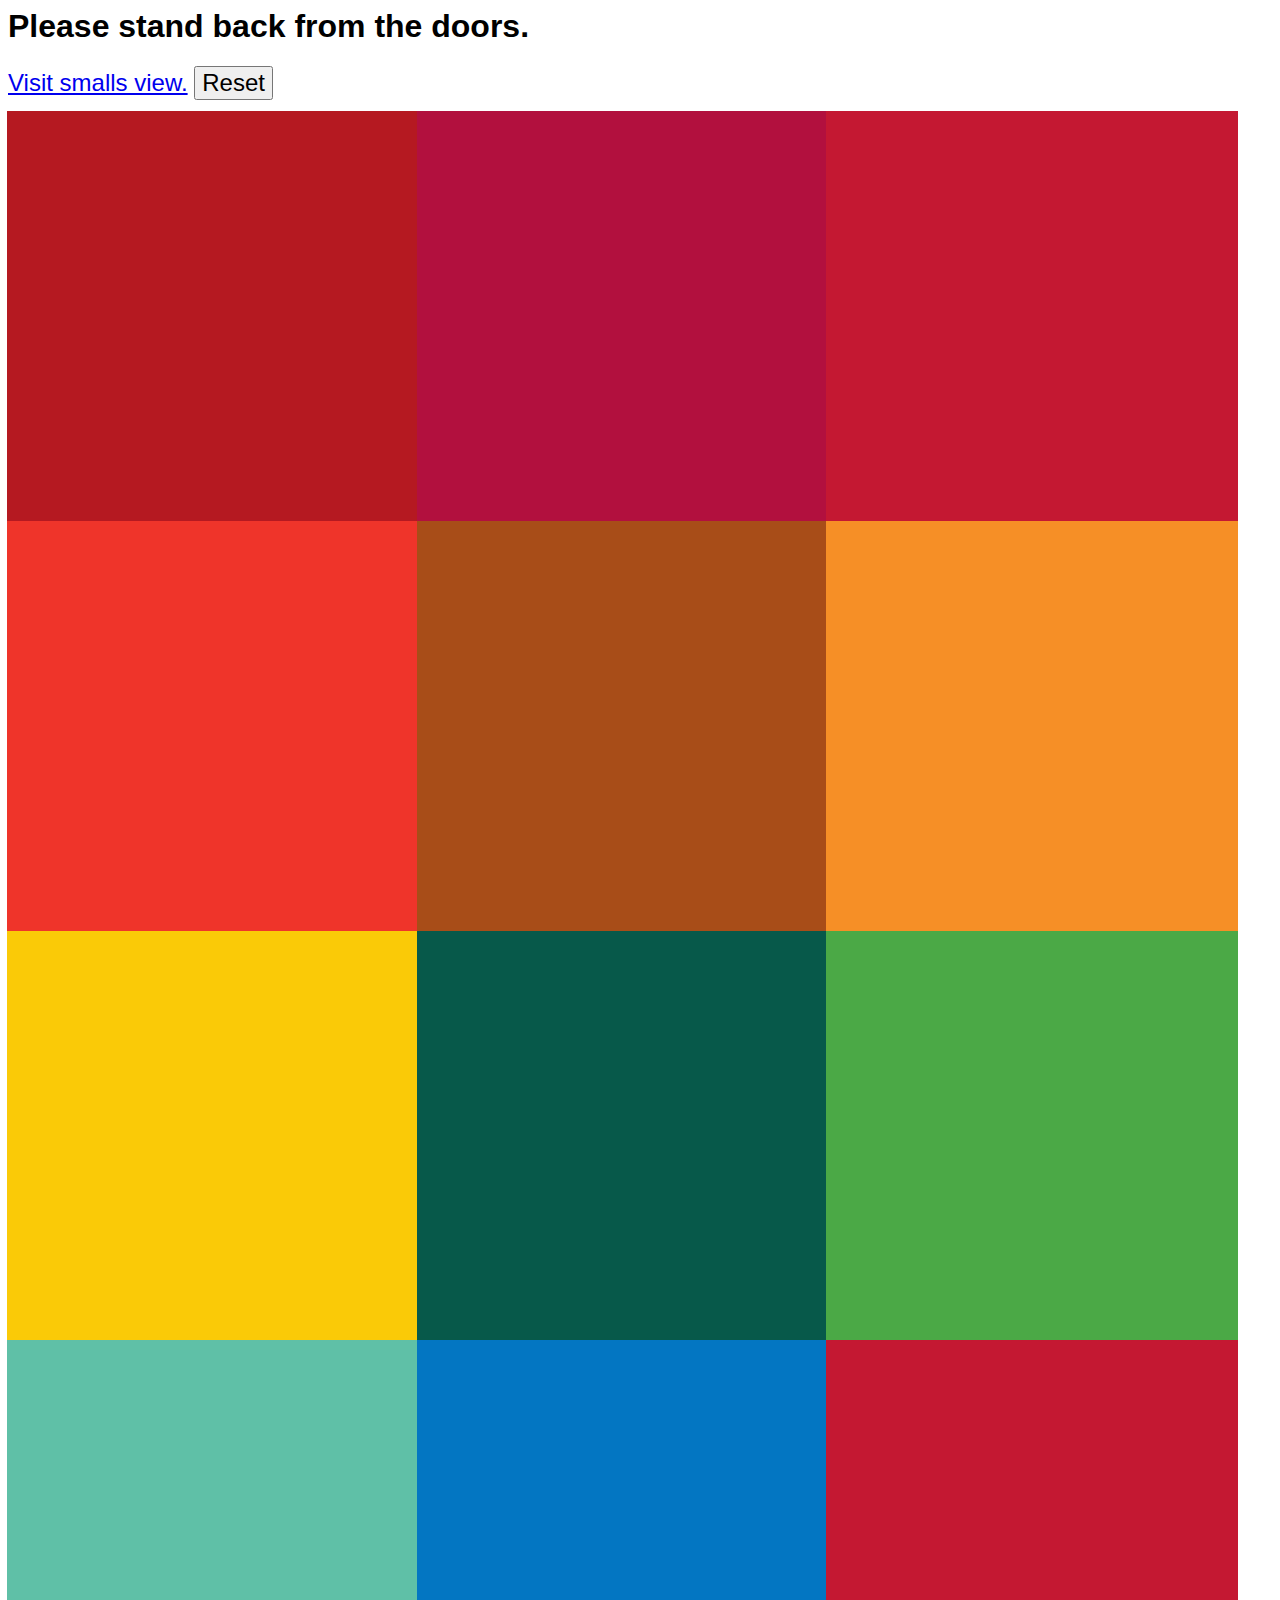
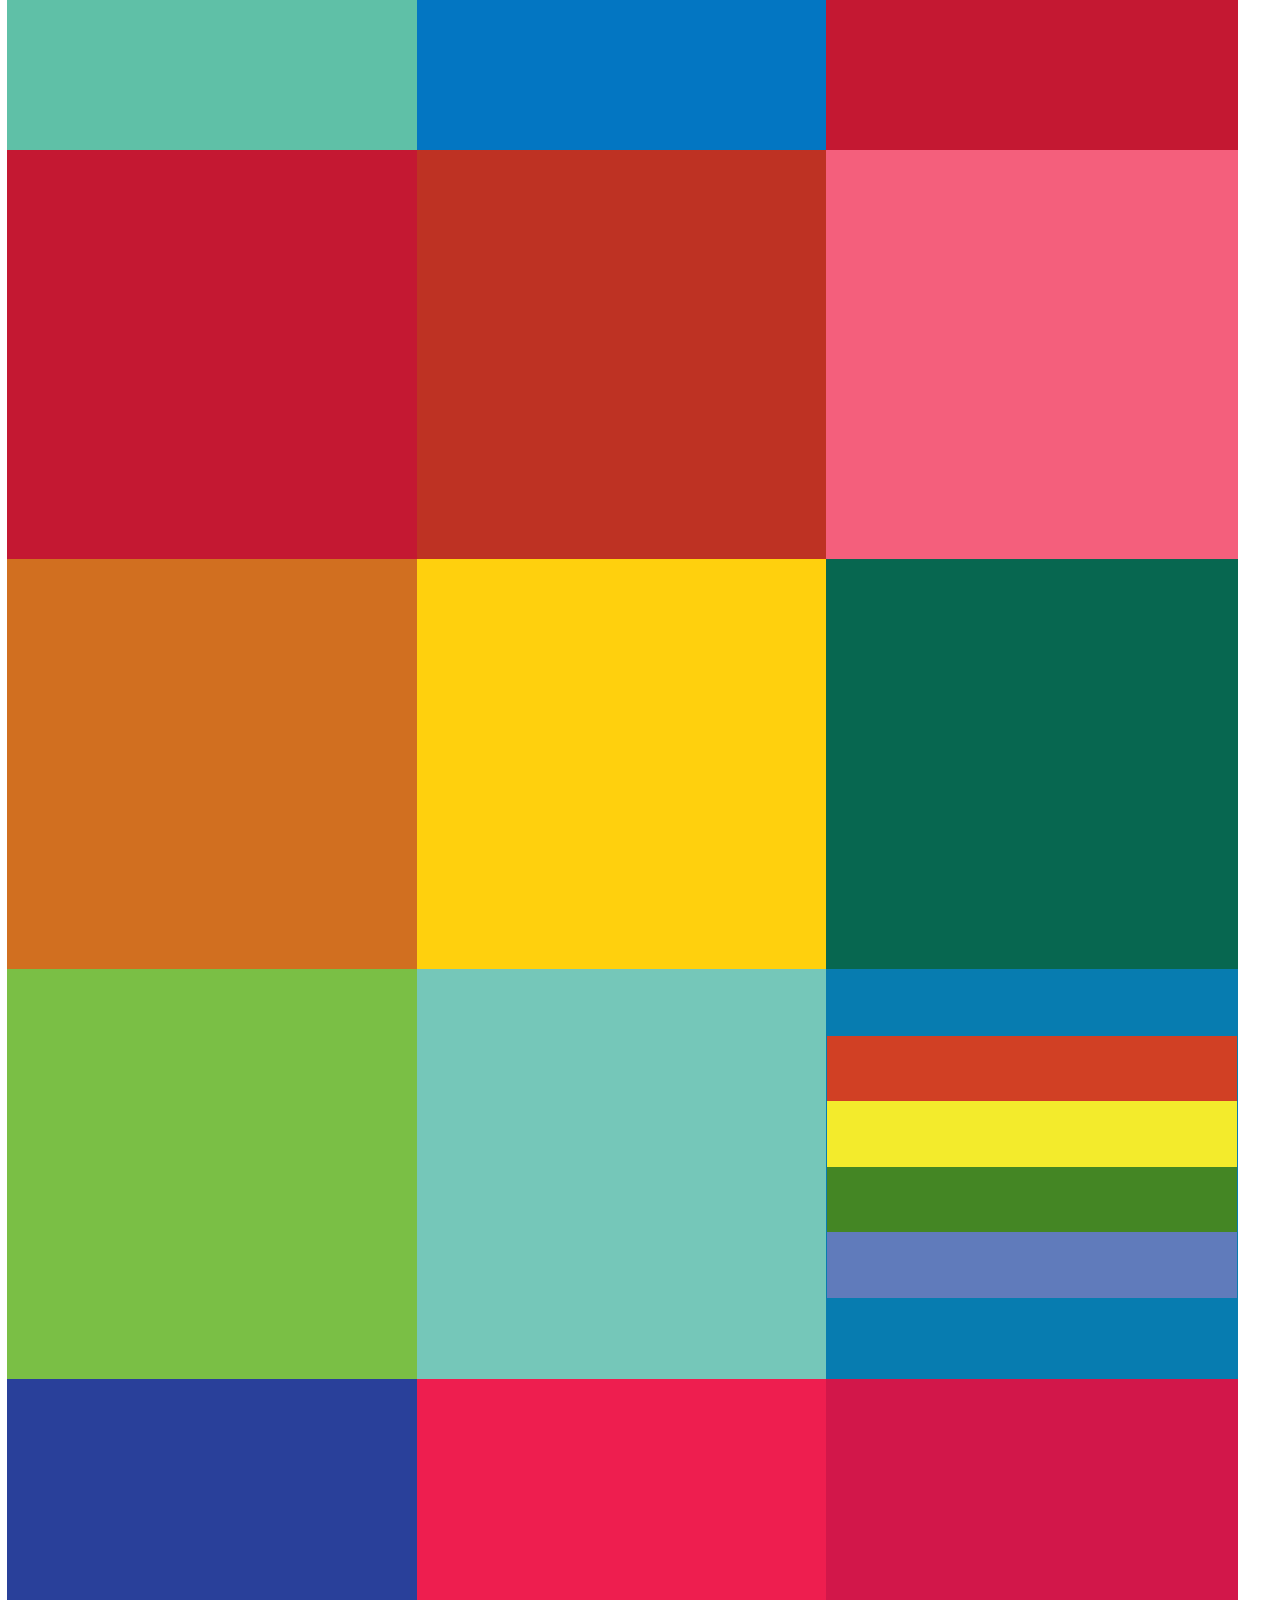
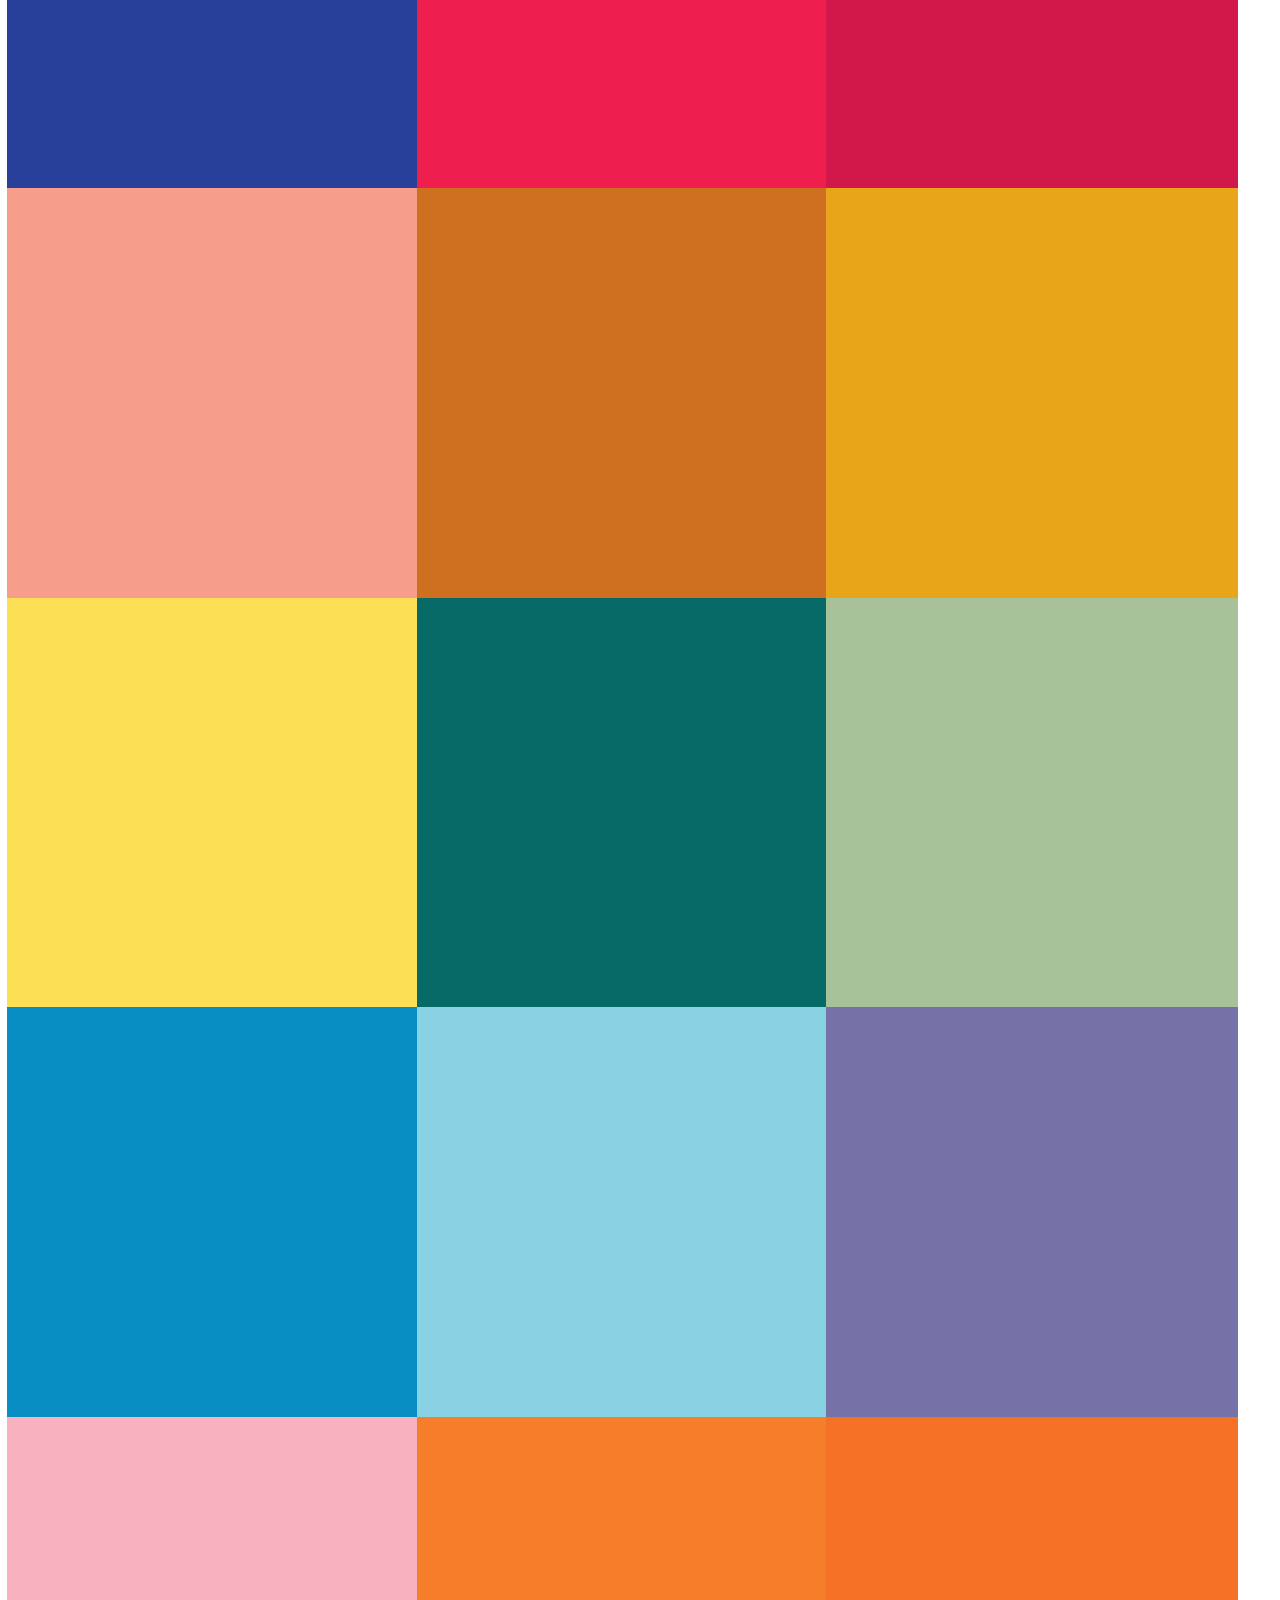
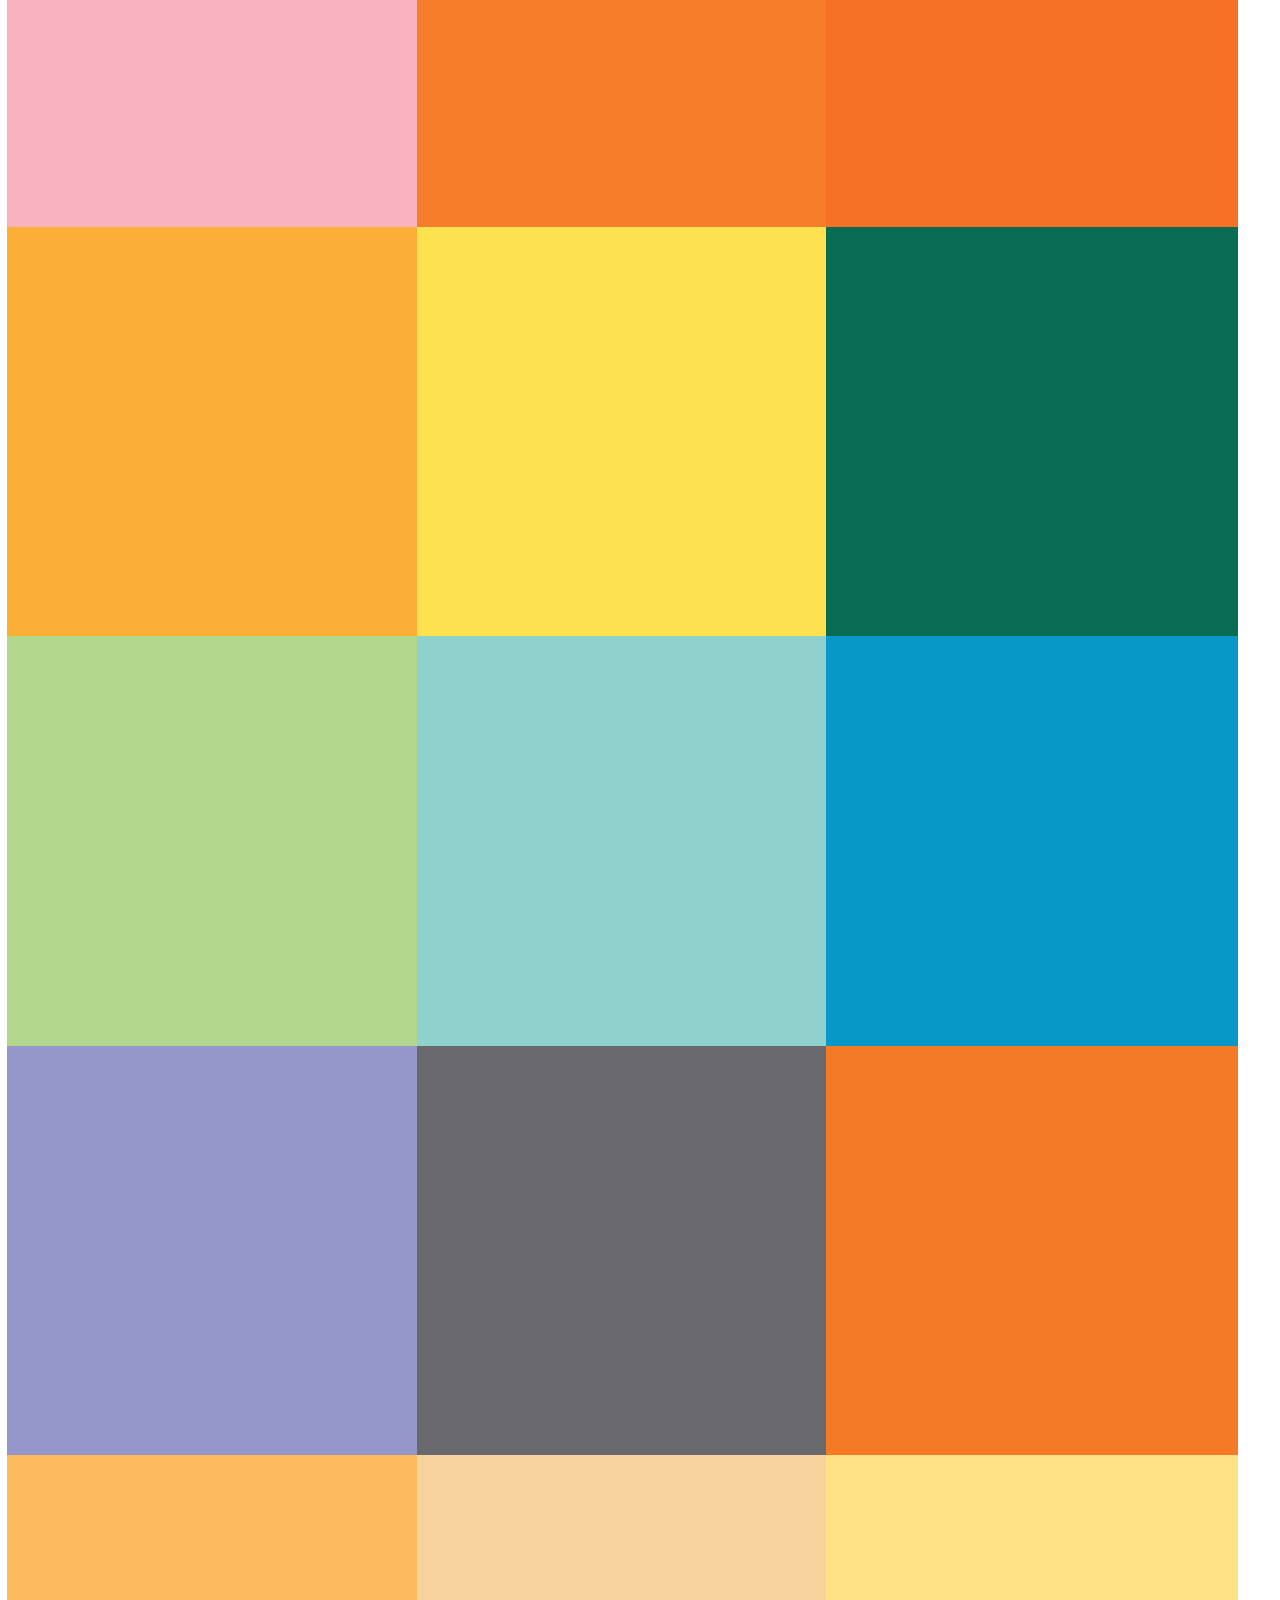
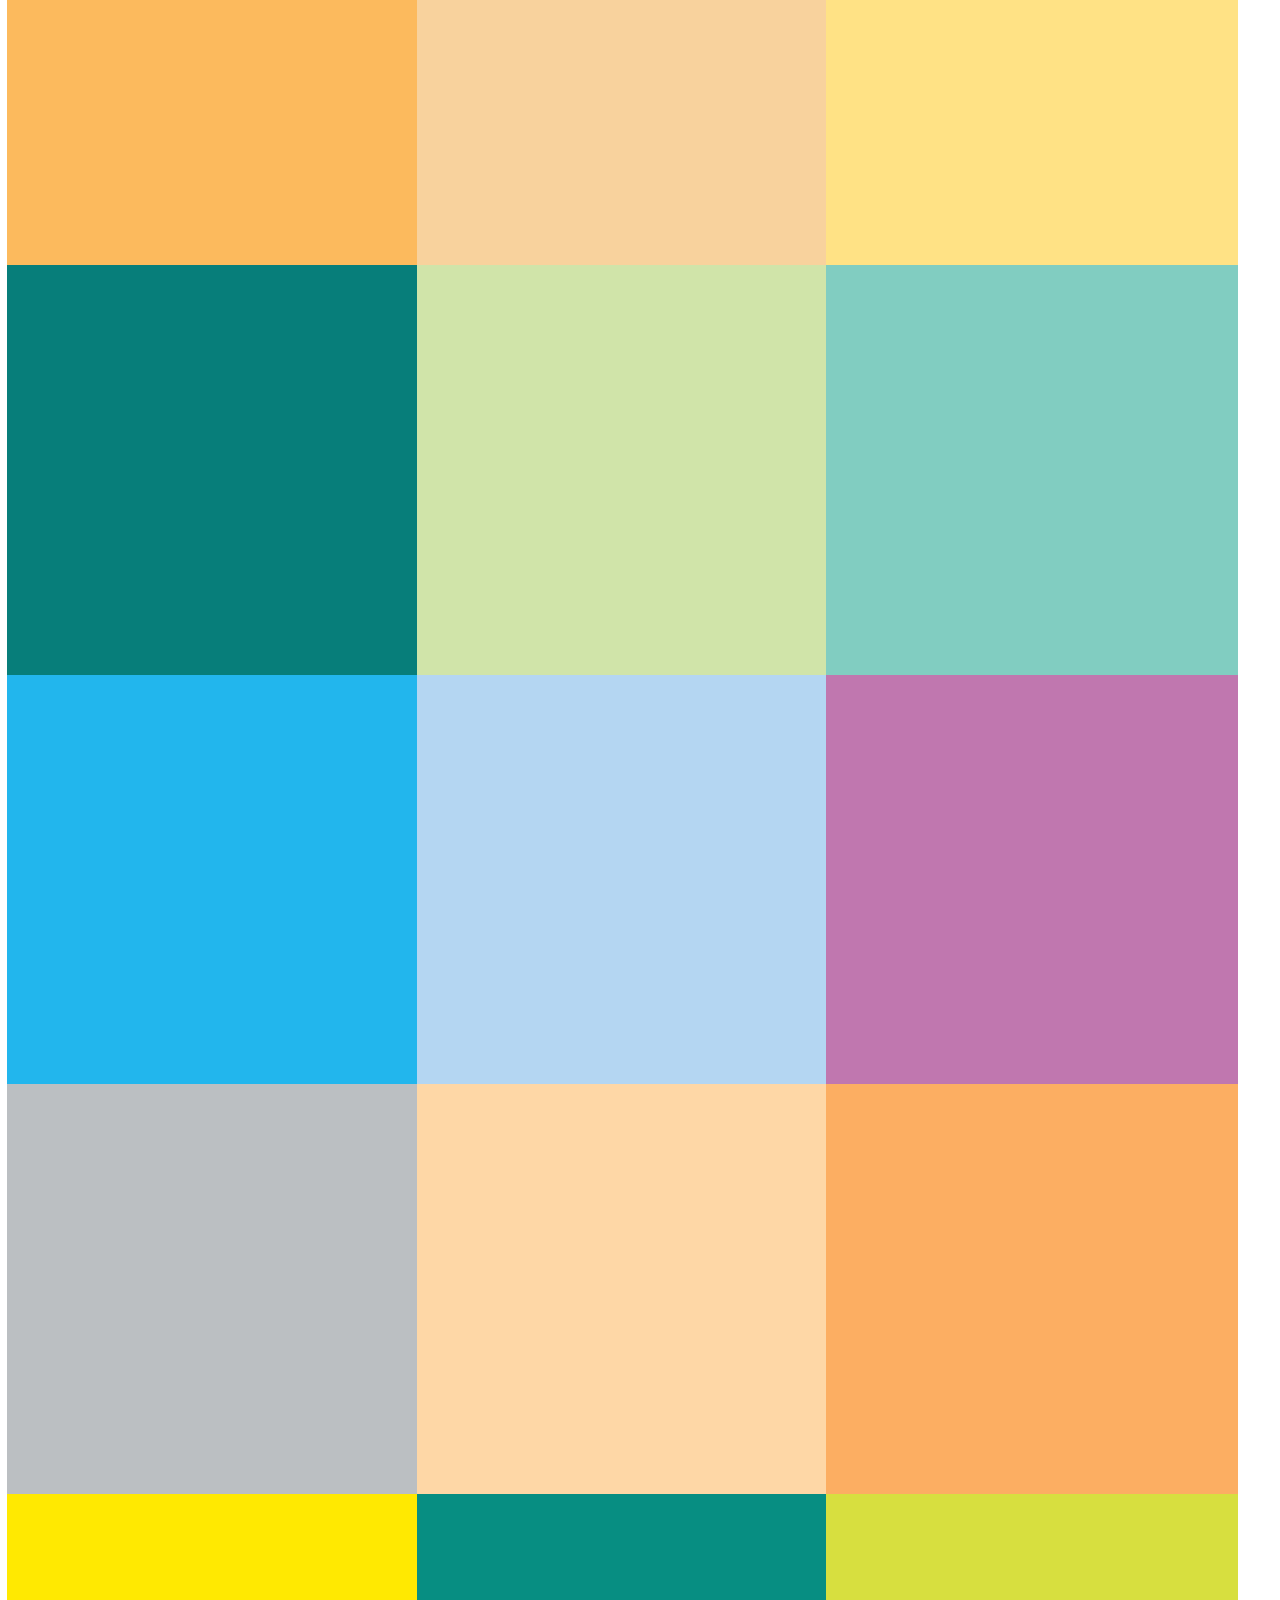
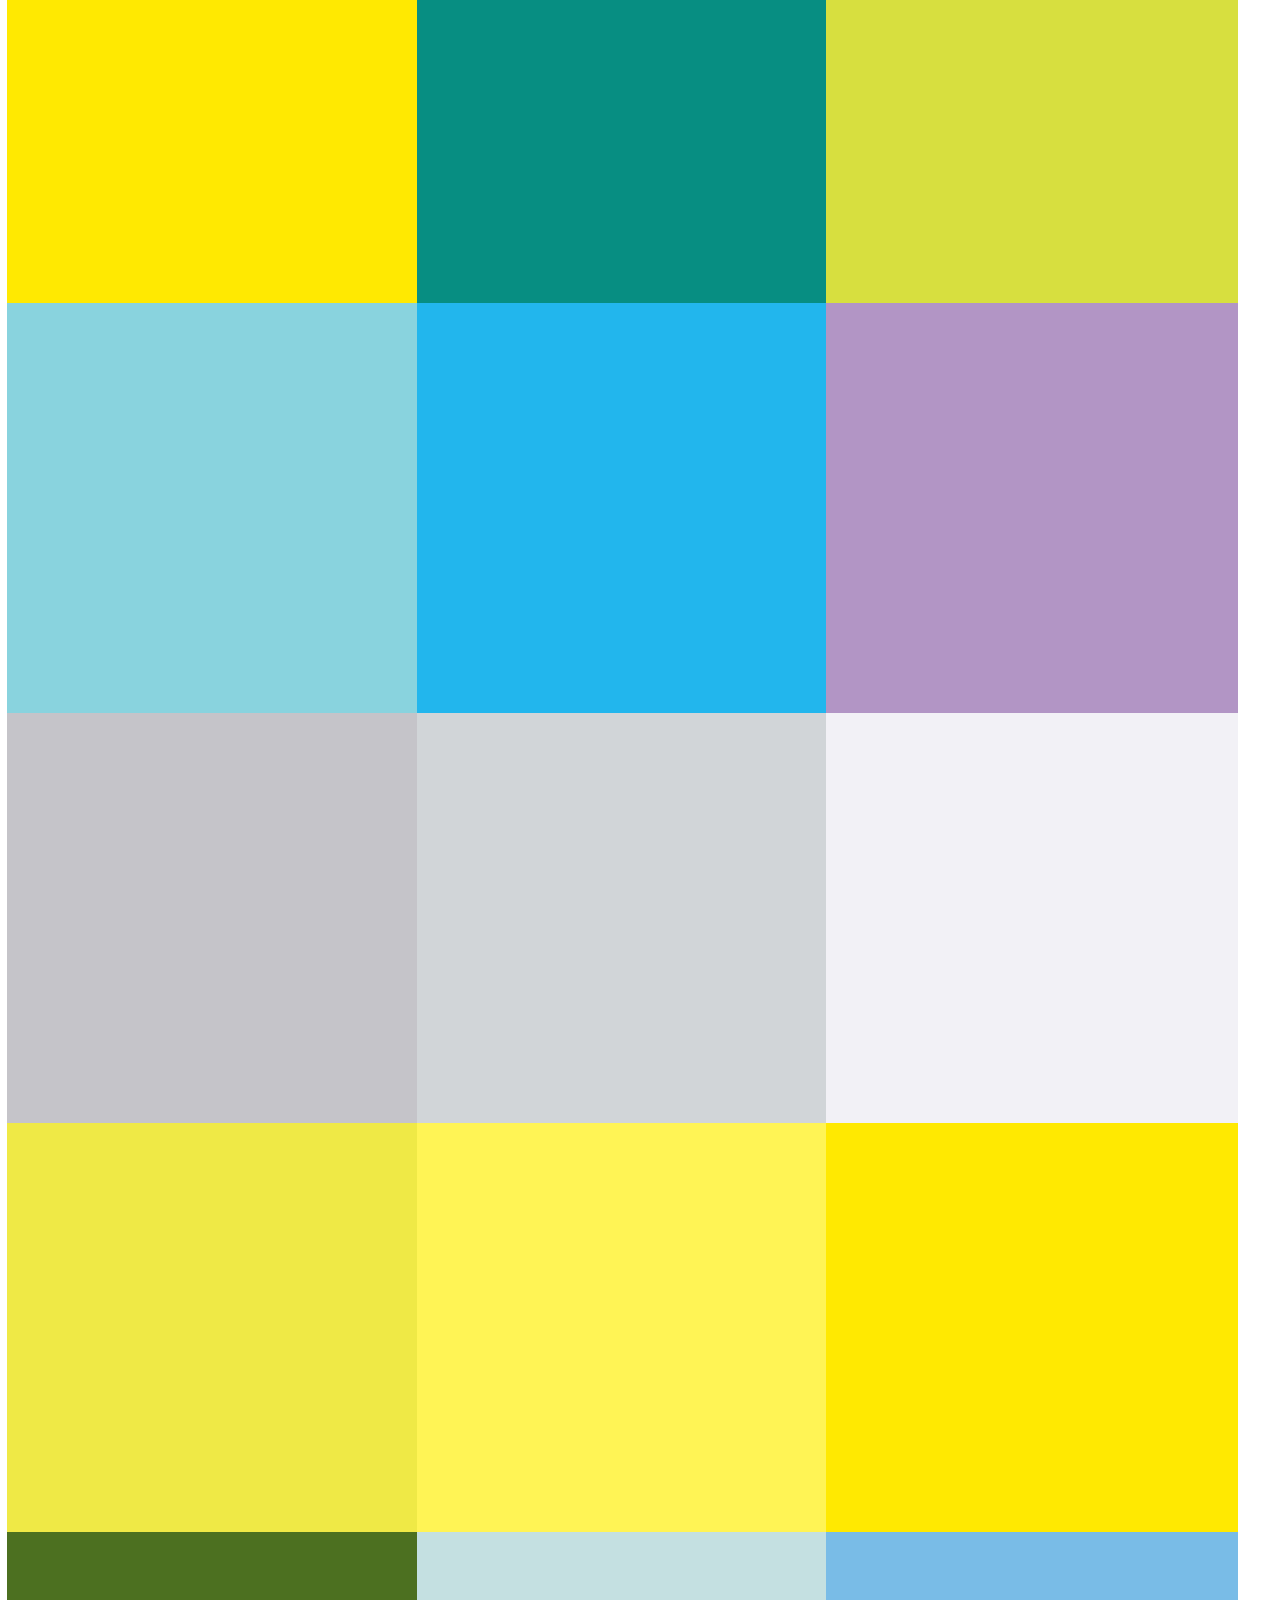
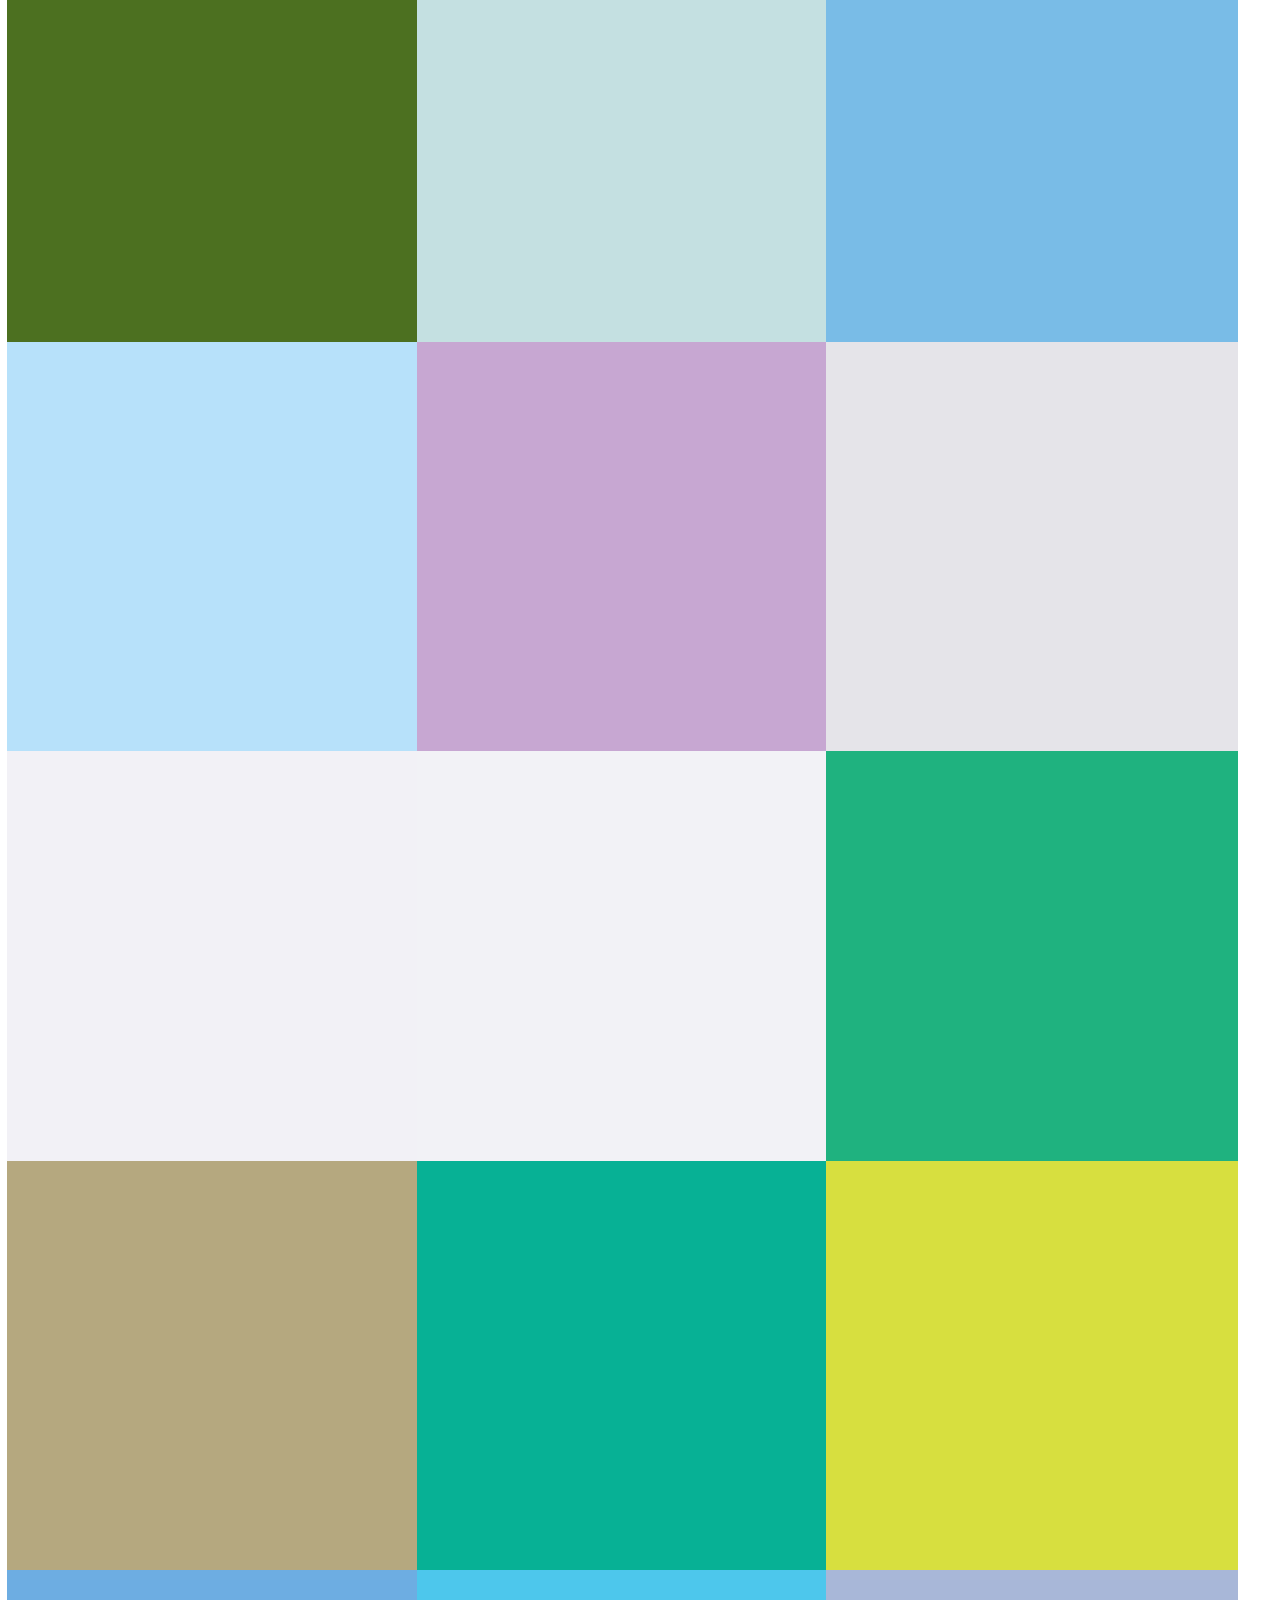
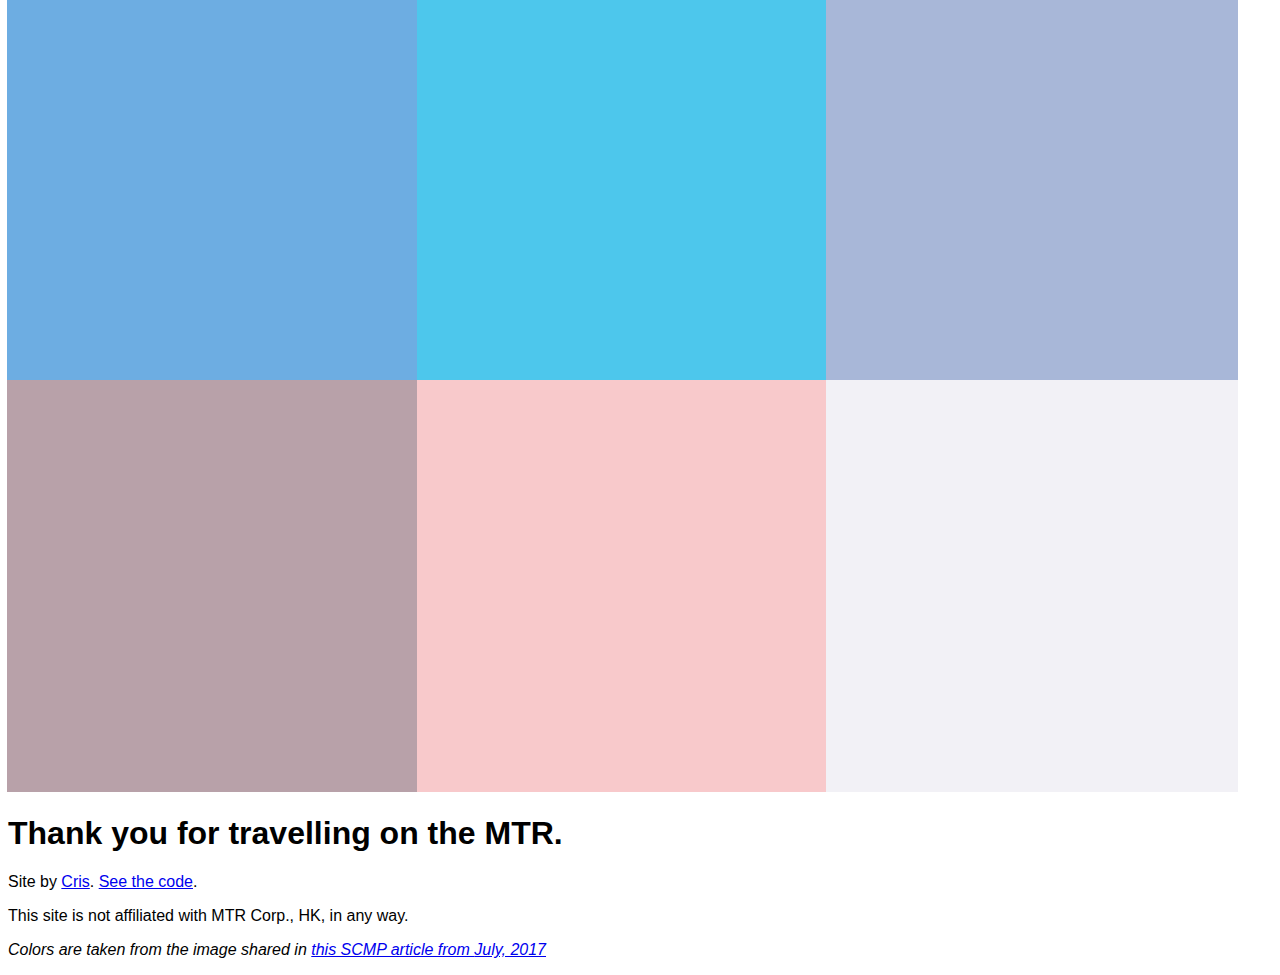
<file: thirds.html>
<html><head><title>MTR.CSS - Hong Kong MTR Colors as CSS variables</title>
<link rel="stylesheet" href="thirds-layout.css">
<link rel="stylesheet" href="mtr.css">
</head><body><header>
  <h1>Please stand back from the doors.</h1>
</header>
<form>
  <a href="/index.html">Visit smalls view.</a>
  <button type="reset">Reset</button>
  <main>
  
      <label class="station color" style="background-color: #b51921; outline: thin solid #b51921;">
        <input type="checkbox" name="color---heng-fa-chuen">
        <p class="name">
          <span class="name">heng fa chuen</span>
        </p><p class="color">
          <span class="color">#b51921</span>
      
    </p></label>
      <label class="station color" style="background-color: #b2103e; outline: thin solid #b2103e;">
        <input type="checkbox" name="color---tai-koo">
        <p class="name">
          <span class="name">tai koo</span>
        </p><p class="color">
          <span class="color">#b2103e</span>
      
    </p></label>
      <label class="station color" style="background-color: #c41832; outline: thin solid #c41832;">
        <input type="checkbox" name="color---kowloon-bay">
        <p class="name">
          <span class="name">kowloon bay</span>
        </p><p class="color">
          <span class="color">#c41832</span>
      
    </p></label>
      <label class="station color" style="background-color: #ef342a; outline: thin solid #ef342a;">
        <input type="checkbox" name="color---tseung-kwan-o">
        <p class="name">
          <span class="name">tseung kwan o</span>
        </p><p class="color">
          <span class="color">#ef342a</span>
      
    </p></label>
      <label class="station color" style="background-color: #a84d18; outline: thin solid #a84d18;">
        <input type="checkbox" name="color---wui-kai-sha">
        <p class="name">
          <span class="name">wui kai sha</span>
        </p><p class="color">
          <span class="color">#a84d18</span>
      
    </p></label>
      <label class="station color" style="background-color: #f68f26; outline: thin solid #f68f26;">
        <input type="checkbox" name="color---po-lam">
        <p class="name">
          <span class="name">po lam</span>
        </p><p class="color">
          <span class="color">#f68f26</span>
      
    </p></label>
      <label class="station color" style="background-color: #faca07; outline: thin solid #faca07;">
        <input type="checkbox" name="color---sai-wan-ho">
        <p class="name">
          <span class="name">sai wan ho</span>
        </p><p class="color">
          <span class="color">#faca07</span>
      
    </p></label>
      <label class="station color" style="background-color: #07594a; outline: thin solid #07594a;">
        <input type="checkbox" name="color---disneyland-resort">
        <p class="name">
          <span class="name">disneyland resort</span>
        </p><p class="color">
          <span class="color">#07594a</span>
      
    </p></label>
      <label class="station color" style="background-color: #4ba946; outline: thin solid #4ba946;">
        <input type="checkbox" name="color---skek-kip-mei">
        <p class="name">
          <span class="name">skek kip mei</span>
        </p><p class="color">
          <span class="color">#4ba946</span>
      
    </p></label>
      <label class="station color" style="background-color: #5fc0a7; outline: thin solid #5fc0a7;">
        <input type="checkbox" name="color---racecourse">
        <p class="name">
          <span class="name">racecourse</span>
        </p><p class="color">
          <span class="color">#5fc0a7</span>
      
    </p></label>
      <label class="station color" style="background-color: #0376c2; outline: thin solid #0376c2;">
        <input type="checkbox" name="color---tai-wai">
        <p class="name">
          <span class="name">tai wai</span>
        </p><p class="color">
          <span class="color">#0376c2</span>
      
    </p></label>
      <label class="station color" style="background-color: #c41832; outline: thin solid #c41832;">
        <input type="checkbox" name="color---central">
        <p class="name">
          <span class="name">central</span>
        </p><p class="color">
          <span class="color">#c41832</span>
      
    </p></label>
      <label class="station color" style="background-color: #c41832; outline: thin solid #c41832;">
        <input type="checkbox" name="color---tsuen-wan">
        <p class="name">
          <span class="name">tsuen wan</span>
        </p><p class="color">
          <span class="color">#c41832</span>
      
    </p></label>
      <label class="station color" style="background-color: #be3223; outline: thin solid #be3223;">
        <input type="checkbox" name="color---mong-kok">
        <p class="name">
          <span class="name">mong kok</span>
        </p><p class="color">
          <span class="color">#be3223</span>
      
    </p></label>
      <label class="station color" style="background-color: #f45f7c; outline: thin solid #f45f7c;">
        <input type="checkbox" name="color---hung-hom">
        <p class="name">
          <span class="name">hung hom</span>
        </p><p class="color">
          <span class="color">#f45f7c</span>
      
    </p></label>
      <label class="station color" style="background-color: #d16f20; outline: thin solid #d16f20;">
        <input type="checkbox" name="color---kam-sheung-road">
        <p class="name">
          <span class="name">kam sheung road</span>
        </p><p class="color">
          <span class="color">#d16f20</span>
      
    </p></label>
      <label class="station color" style="background-color: #ffd00d; outline: thin solid #ffd00d;">
        <input type="checkbox" name="color---tai-wo">
        <p class="name">
          <span class="name">tai wo</span>
        </p><p class="color">
          <span class="color">#ffd00d</span>
      
    </p></label>
      <label class="station color" style="background-color: #076750; outline: thin solid #076750;">
        <input type="checkbox" name="color---chai-wan">
        <p class="name">
          <span class="name">chai wan</span>
        </p><p class="color">
          <span class="color">#076750</span>
      
    </p></label>
      <label class="station color" style="background-color: #7abf45; outline: thin solid #7abf45;">
        <input type="checkbox" name="color---fanling">
        <p class="name">
          <span class="name">fanling</span>
        </p><p class="color">
          <span class="color">#7abf45</span>
      
    </p></label>
      <label class="station color" style="background-color: #75c7b9; outline: thin solid #75c7b9;">
        <input type="checkbox" name="color---lok-ma-chau">
        <p class="name">
          <span class="name">lok ma chau</span>
        </p><p class="color">
          <span class="color">#75c7b9</span>
      
    </p></label>
      <label class="station color" style="background: linear-gradient(to bottom, #077cb0 16%, #d14024 16% 32%, #f3eb2c 32% 48%, #448624 48% 64%, #607bbb 64% 80%, #077cb0 80% 100%), #077cb0; outline: thin solid #077cb0;">
        <input type="checkbox" name="color---choi-hung">
        <p class="name">
          <span class="name">choi hung</span>
        </p><p class="color">
          <span class="color">#077cb0</span>
      
    </p></label>
      <label class="station color" style="background-color: #29409a; outline: thin solid #29409a;">
        <input type="checkbox" name="color---shau-kei-wan">
        <p class="name">
          <span class="name">shau kei wan</span>
        </p><p class="color">
          <span class="color">#29409a</span>
      
    </p></label>
      <label class="station color" style="background-color: #ee1e4f; outline: thin solid #ee1e4f;">
        <input type="checkbox" name="color---tsuen-wan-west">
        <p class="name">
          <span class="name">tsuen wan west</span>
        </p><p class="color">
          <span class="color">#ee1e4f</span>
      
    </p></label>
      <label class="station color" style="background-color: #d2174a; outline: thin solid #d2174a;">
        <input type="checkbox" name="color---lai-king">
        <p class="name">
          <span class="name">lai king</span>
        </p><p class="color">
          <span class="color">#d2174a</span>
      
    </p></label>
      <label class="station color" style="background-color: #f79d8b; outline: thin solid #f79d8b;">
        <input type="checkbox" name="color---long-ping">
        <p class="name">
          <span class="name">long ping</span>
        </p><p class="color">
          <span class="color">#f79d8b</span>
      
    </p></label>
      <label class="station color" style="background-color: #ce7020; outline: thin solid #ce7020;">
        <input type="checkbox" name="color---austin">
        <p class="name">
          <span class="name">austin</span>
        </p><p class="color">
          <span class="color">#ce7020</span>
      
    </p></label>
      <label class="station color" style="background-color: #e9a519; outline: thin solid #e9a519;">
        <input type="checkbox" name="color---sheung-shui">
        <p class="name">
          <span class="name">sheung shui</span>
        </p><p class="color">
          <span class="color">#e9a519</span>
      
    </p></label>
      <label class="station color" style="background-color: #fddf55; outline: thin solid #fddf55;">
        <input type="checkbox" name="color---yau-tong">
        <p class="name">
          <span class="name">yau tong</span>
        </p><p class="color">
          <span class="color">#fddf55</span>
      
    </p></label>
      <label class="station color" style="background-color: #076a66; outline: thin solid #076a66;">
        <input type="checkbox" name="color---jordan">
        <p class="name">
          <span class="name">jordan</span>
        </p><p class="color">
          <span class="color">#076a66</span>
      
    </p></label>
      <label class="station color" style="background-color: #a7c299; outline: thin solid #a7c299;">
        <input type="checkbox" name="color---ngau-tau-kok">
        <p class="name">
          <span class="name">ngau tau kok</span>
        </p><p class="color">
          <span class="color">#a7c299</span>
      
    </p></label>
      <label class="station color" style="background-color: #098ec4; outline: thin solid #098ec4;">
        <input type="checkbox" name="color---mei-foo">
        <p class="name">
          <span class="name">mei foo</span>
        </p><p class="color">
          <span class="color">#098ec4</span>
      
    </p></label>
      <label class="station color" style="background-color: #89d2e3; outline: thin solid #89d2e3;">
        <input type="checkbox" name="color---kennedy-town">
        <p class="name">
          <span class="name">kennedy town</span>
        </p><p class="color">
          <span class="color">#89d2e3</span>
      
    </p></label>
      <label class="station color" style="background-color: #7572a7; outline: thin solid #7572a7;">
        <input type="checkbox" name="color---tung-chung">
        <p class="name">
          <span class="name">tung chung</span>
        </p><p class="color">
          <span class="color">#7572a7</span>
      
    </p></label>
      <label class="station color" style="background-color: #f7b1bf; outline: thin solid #f7b1bf;">
        <input type="checkbox" name="color---sha-tin-wai">
        <p class="name">
          <span class="name">sha tin wai</span>
        </p><p class="color">
          <span class="color">#f7b1bf</span>
      
    </p></label>
      <label class="station color" style="background-color: #f67e2a; outline: thin solid #f67e2a;">
        <input type="checkbox" name="color---north-point">
        <p class="name">
          <span class="name">north point</span>
        </p><p class="color">
          <span class="color">#f67e2a</span>
      
    </p></label>
      <label class="station color" style="background-color: #f57125; outline: thin solid #f57125;">
        <input type="checkbox" name="color---lai-chi-kok">
        <p class="name">
          <span class="name">lai chi kok</span>
        </p><p class="color">
          <span class="color">#f57125</span>
      
    </p></label>
      <label class="station color" style="background-color: #fbaf37; outline: thin solid #fbaf37;">
        <input type="checkbox" name="color---fo-tan">
        <p class="name">
          <span class="name">fo tan</span>
        </p><p class="color">
          <span class="color">#fbaf37</span>
      
    </p></label>
      <label class="station color" style="background-color: #fde14e; outline: thin solid #fde14e;">
        <input type="checkbox" name="color---kwai-hing">
        <p class="name">
          <span class="name">kwai hing</span>
        </p><p class="color">
          <span class="color">#fde14e</span>
      
    </p></label>
      <label class="station color" style="background-color: #076c53; outline: thin solid #076c53;">
        <input type="checkbox" name="color---kwai-fong">
        <p class="name">
          <span class="name">kwai fong</span>
        </p><p class="color">
          <span class="color">#076c53</span>
      
    </p></label>
      <label class="station color" style="background-color: #b2d68c; outline: thin solid #b2d68c;">
        <input type="checkbox" name="color---tai-wo-hau">
        <p class="name">
          <span class="name">tai wo hau</span>
        </p><p class="color">
          <span class="color">#b2d68c</span>
      
    </p></label>
      <label class="station color" style="background-color: #8fd1cd; outline: thin solid #8fd1cd;">
        <input type="checkbox" name="color---tai-shui-hang">
        <p class="name">
          <span class="name">tai shui hang</span>
        </p><p class="color">
          <span class="color">#8fd1cd</span>
      
    </p></label>
      <label class="station color" style="background-color: #0798c7; outline: thin solid #0798c7;">
        <input type="checkbox" name="color---tuen-mun">
        <p class="name">
          <span class="name">tuen mun</span>
        </p><p class="color">
          <span class="color">#0798c7</span>
      
    </p></label>
      <label class="station color" style="background-color: #9597ca; outline: thin solid #9597ca;">
        <input type="checkbox" name="color---sai-ying-pun">
        <p class="name">
          <span class="name">sai ying pun</span>
        </p><p class="color">
          <span class="color">#9597ca</span>
      
    </p></label>
      <label class="station color" style="background-color: #69686d; outline: thin solid #69686d;">
        <input type="checkbox" name="color---diamond-hill">
        <p class="name">
          <span class="name">diamond hill</span>
        </p><p class="color">
          <span class="color">#69686d</span>
      
    </p></label>
      <label class="station color" style="background-color: #f47a25; outline: thin solid #f47a25;">
        <input type="checkbox" name="color---tin-hau">
        <p class="name">
          <span class="name">tin hau</span>
        </p><p class="color">
          <span class="color">#f47a25</span>
      
    </p></label>
      <label class="station color" style="background-color: #fcba5d; outline: thin solid #fcba5d;">
        <input type="checkbox" name="color---city-one">
        <p class="name">
          <span class="name">city one</span>
        </p><p class="color">
          <span class="color">#fcba5d</span>
      
    </p></label>
      <label class="station color" style="background-color: #f8d29d; outline: thin solid #f8d29d;">
        <input type="checkbox" name="color---sheung-wan">
        <p class="name">
          <span class="name">sheung wan</span>
        </p><p class="color">
          <span class="color">#f8d29d</span>
      
    </p></label>
      <label class="station color" style="background-color: #ffe285; outline: thin solid #ffe285;">
        <input type="checkbox" name="color---shek-mun">
        <p class="name">
          <span class="name">shek mun</span>
        </p><p class="color">
          <span class="color">#ffe285</span>
      
    </p></label>
      <label class="station color" style="background-color: #077e7a; outline: thin solid #077e7a;">
        <input type="checkbox" name="color---quarry-bay">
        <p class="name">
          <span class="name">quarry bay</span>
        </p><p class="color">
          <span class="color">#077e7a</span>
      
    </p></label>
      <label class="station color" style="background-color: #d0e4a9; outline: thin solid #d0e4a9;">
        <input type="checkbox" name="color---h-k-u">
        <p class="name">
          <span class="name">h k u</span>
        </p><p class="color">
          <span class="color">#d0e4a9</span>
      
    </p></label>
      <label class="station color" style="background-color: #81cdc1; outline: thin solid #81cdc1;">
        <input type="checkbox" name="color---siu-hong">
        <p class="name">
          <span class="name">siu hong</span>
        </p><p class="color">
          <span class="color">#81cdc1</span>
      
    </p></label>
      <label class="station color" style="background-color: #22b6ed; outline: thin solid #22b6ed;">
        <input type="checkbox" name="color---lam-tin">
        <p class="name">
          <span class="name">lam tin</span>
        </p><p class="color">
          <span class="color">#22b6ed</span>
      
    </p></label>
      <label class="station color" style="background-color: #b4d6f2; outline: thin solid #b4d6f2;">
        <input type="checkbox" name="color---heng-on">
        <p class="name">
          <span class="name">heng on</span>
        </p><p class="color">
          <span class="color">#b4d6f2</span>
      
    </p></label>
      <label class="station color" style="background-color: #c077af; outline: thin solid #c077af;">
        <input type="checkbox" name="color---sha-tin">
        <p class="name">
          <span class="name">sha tin</span>
        </p><p class="color">
          <span class="color">#c077af</span>
      
    </p></label>
      <label class="station color" style="background-color: #bbbfc2; outline: thin solid #bbbfc2;">
        <input type="checkbox" name="color---airport">
        <p class="name">
          <span class="name">airport</span>
        </p><p class="color">
          <span class="color">#bbbfc2</span>
      
    </p></label>
      <label class="station color" style="background-color: #fed7a6; outline: thin solid #fed7a6;">
        <input type="checkbox" name="color---che-kung-temple">
        <p class="name">
          <span class="name">che kung temple</span>
        </p><p class="color">
          <span class="color">#fed7a6</span>
      
    </p></label>
      <label class="station color" style="background-color: #fcae62; outline: thin solid #fcae62;">
        <input type="checkbox" name="color---tin-shui-wai">
        <p class="name">
          <span class="name">tin shui wai</span>
        </p><p class="color">
          <span class="color">#fcae62</span>
      
    </p></label>
      <label class="station color" style="background-color: #ffe901; outline: thin solid #ffe901;">
        <input type="checkbox" name="color---tsim-sha-tsui">
        <p class="name">
          <span class="name">tsim sha tsui</span>
        </p><p class="color">
          <span class="color">#ffe901</span>
      
    </p></label>
      <label class="station color" style="background-color: #078e82; outline: thin solid #078e82;">
        <input type="checkbox" name="color---sham-shui-po">
        <p class="name">
          <span class="name">sham shui po</span>
        </p><p class="color">
          <span class="color">#078e82</span>
      
    </p></label>
      <label class="station color" style="background-color: #d7df3f; outline: thin solid #d7df3f;">
        <input type="checkbox" name="color---tiu-keng-leng">
        <p class="name">
          <span class="name">tiu keng leng</span>
        </p><p class="color">
          <span class="color">#d7df3f</span>
      
    </p></label>
      <label class="station color" style="background-color: #89d3de; outline: thin solid #89d3de;">
        <input type="checkbox" name="color---yuen-long">
        <p class="name">
          <span class="name">yuen long</span>
        </p><p class="color">
          <span class="color">#89d3de</span>
      
    </p></label>
      <label class="station color" style="background-color: #22b6ed; outline: thin solid #22b6ed;">
        <input type="checkbox" name="color---heng-hau">
        <p class="name">
          <span class="name">heng hau</span>
        </p><p class="color">
          <span class="color">#22b6ed</span>
      
    </p></label>
      <label class="station color" style="background-color: #b295c5; outline: thin solid #b295c5;">
        <input type="checkbox" name="color---tai-po-market">
        <p class="name">
          <span class="name">tai po market</span>
        </p><p class="color">
          <span class="color">#b295c5</span>
      
    </p></label>
      <label class="station color" style="background-color: #c5c4c9; outline: thin solid #c5c4c9;">
        <input type="checkbox" name="color---kowloon">
        <p class="name">
          <span class="name">kowloon</span>
        </p><p class="color">
          <span class="color">#c5c4c9</span>
      
    </p></label>
      <label class="station color" style="background-color: #d1d5d8; outline: thin solid #d1d5d8;">
        <input type="checkbox" name="color---sunny-bay">
        <p class="name">
          <span class="name">sunny bay</span>
        </p><p class="color">
          <span class="color">#d1d5d8</span>
      
    </p></label>
      <label class="station color" style="background-color: #f2f1f6; outline: thin solid #f2f1f6;">
        <input type="checkbox" name="color---asia-world-expo">
        <p class="name">
          <span class="name">asia world expo</span>
        </p><p class="color">
          <span class="color">#f2f1f6</span>
      
    </p></label>
      <label class="station color" style="background-color: #efe946; outline: thin solid #efe946;">
        <input type="checkbox" name="color---nam-cheong">
        <p class="name">
          <span class="name">nam cheong</span>
        </p><p class="color">
          <span class="color">#efe946</span>
      
    </p></label>
      <label class="station color" style="background-color: #fff455; outline: thin solid #fff455;">
        <input type="checkbox" name="color---wong-tai-shin">
        <p class="name">
          <span class="name">wong tai shin</span>
        </p><p class="color">
          <span class="color">#fff455</span>
      
    </p></label>
      <label class="station color" style="background-color: #ffe901; outline: thin solid #ffe901;">
        <input type="checkbox" name="color---east-tsim-sha-tsui">
        <p class="name">
          <span class="name">east tsim sha tsui</span>
        </p><p class="color">
          <span class="color">#ffe901</span>
      
    </p></label>
      <label class="station color" style="background-color: #4c7020; outline: thin solid #4c7020;">
        <input type="checkbox" name="color---lok-fu">
        <p class="name">
          <span class="name">lok fu</span>
        </p><p class="color">
          <span class="color">#4c7020</span>
      
    </p></label>
      <label class="station color" style="background-color: #c4e0e1; outline: thin solid #c4e0e1;">
        <input type="checkbox" name="color---tsing-yi">
        <p class="name">
          <span class="name">tsing yi</span>
        </p><p class="color">
          <span class="color">#c4e0e1</span>
      
    </p></label>
      <label class="station color" style="background-color: #79bce7; outline: thin solid #79bce7;">
        <input type="checkbox" name="color---kowloon-tong">
        <p class="name">
          <span class="name">kowloon tong</span>
        </p><p class="color">
          <span class="color">#79bce7</span>
      
    </p></label>
      <label class="station color" style="background-color: #b7e1fa; outline: thin solid #b7e1fa;">
        <input type="checkbox" name="color---university">
        <p class="name">
          <span class="name">university</span>
        </p><p class="color">
          <span class="color">#b7e1fa</span>
      
    </p></label>
      <label class="station color" style="background-color: #c7a7d2; outline: thin solid #c7a7d2;">
        <input type="checkbox" name="color---ma-on-shan">
        <p class="name">
          <span class="name">ma on shan</span>
        </p><p class="color">
          <span class="color">#c7a7d2</span>
      
    </p></label>
      <label class="station color" style="background-color: #e5e4e9; outline: thin solid #e5e4e9;">
        <input type="checkbox" name="color---yau-ma-tei">
        <p class="name">
          <span class="name">yau ma tei</span>
        </p><p class="color">
          <span class="color">#e5e4e9</span>
      
    </p></label>
      <label class="station color" style="background-color: #f2f1f6; outline: thin solid #f2f1f6;">
        <input type="checkbox" name="color---hong-kong">
        <p class="name">
          <span class="name">hong kong</span>
        </p><p class="color">
          <span class="color">#f2f1f6</span>
      
    </p></label>
      <label class="station color" style="background-color: #f2f2f6; outline: thin solid #f2f2f6;">
        <input type="checkbox" name="color---kwun-tong">
        <p class="name">
          <span class="name">kwun tong</span>
        </p><p class="color">
          <span class="color">#f2f2f6</span>
      
    </p></label>
      <label class="station color" style="background-color: #1fb27f; outline: thin solid #1fb27f;">
        <input type="checkbox" name="color---fortress-hill">
        <p class="name">
          <span class="name">fortress hill</span>
        </p><p class="color">
          <span class="color">#1fb27f</span>
      
    </p></label>
      <label class="station color" style="background-color: #b5a87f; outline: thin solid #b5a87f;">
        <input type="checkbox" name="color---cheung-sha-wan">
        <p class="name">
          <span class="name">cheung sha wan</span>
        </p><p class="color">
          <span class="color">#b5a87f</span>
      
    </p></label>
      <label class="station color" style="background-color: #07b195; outline: thin solid #07b195;">
        <input type="checkbox" name="color---mong-kok-east">
        <p class="name">
          <span class="name">mong kok east</span>
        </p><p class="color">
          <span class="color">#07b195</span>
      
    </p></label>
      <label class="station color" style="background-color: #d7df3f; outline: thin solid #d7df3f;">
        <input type="checkbox" name="color---wan-chai">
        <p class="name">
          <span class="name">wan chai</span>
        </p><p class="color">
          <span class="color">#d7df3f</span>
      
    </p></label>
      <label class="station color" style="background-color: #6dade2; outline: thin solid #6dade2;">
        <input type="checkbox" name="color---olympic">
        <p class="name">
          <span class="name">olympic</span>
        </p><p class="color">
          <span class="color">#6dade2</span>
      
    </p></label>
      <label class="station color" style="background-color: #4dc7ec; outline: thin solid #4dc7ec;">
        <input type="checkbox" name="color---admiralty">
        <p class="name">
          <span class="name">admiralty</span>
        </p><p class="color">
          <span class="color">#4dc7ec</span>
      
    </p></label>
      <label class="station color" style="background-color: #a8b7d8; outline: thin solid #a8b7d8;">
        <input type="checkbox" name="color---LOHAS-park">
        <p class="name">
          <span class="name">LOHAS park</span>
        </p><p class="color">
          <span class="color">#a8b7d8</span>
      
    </p></label>
      <label class="station color" style="background-color: #b8a1a9; outline: thin solid #b8a1a9;">
        <input type="checkbox" name="color---prince-edward">
        <p class="name">
          <span class="name">prince edward</span>
        </p><p class="color">
          <span class="color">#b8a1a9</span>
      
    </p></label>
      <label class="station color" style="background-color: #f8c9cb; outline: thin solid #f8c9cb;">
        <input type="checkbox" name="color---causeway-bay">
        <p class="name">
          <span class="name">causeway bay</span>
        </p><p class="color">
          <span class="color">#f8c9cb</span>
      
    </p></label>
      <label class="station color" style="background-color: #f2f1f6; outline: thin solid #f2f1f6;">
        <input type="checkbox" name="color---lo-wu">
        <p class="name">
          <span class="name">lo wu</span>
        </p><p class="color">
          <span class="color">#f2f1f6</span>
      
    </p></label></main>
</form>
<footer>
  <h1>Thank you for travelling on the MTR.</h1>
  <p>
    <author>
      Site by <a href="https://github.com/crislin2046">Cris</a>. 
    </author>
    <a href="https://github.com/crislin2046/mtr.css">See the code</a>.
  </p><p class="disclaimer">
    This site is not affiliated with MTR Corp., HK, in any way.
  </p><p class="source">
    <cite>Colors are taken from the image shared in <a href="https://www.scmp.com/lifestyle/travel-leisure/article/2051751/why-every-hong-kong-mtr-station-different-colour-reason-may">this SCMP article from <time datetime="2017-07-13T17:43:00+08:00">July, 2017</time></a>
</cite></p></footer>
</form></body></html>
</file>
<file: thirds-layout.css>
body, :root {
  background: white;
  font-family: sans-serif;
}

main {
  position: relative;
  display: flex;
  flex-wrap: wrap;
  margin: 0.5em auto;
}

form, input, button {
  font-size: x-large;
}

label.station {
  width: 32vw;
  height: 32vw;
  position: relative;
  display: flex;
  flex-direction: column;
  box-sizing: border-box;
  justify-content: center;
}

label.station p {
  text-align: center;
  display: none;
}

input[type="checkbox"] {
  display: none;
}
input[type="checkbox"]:checked ~ p {
  display: block;
}

span.color,
span.name {
  color: #eee;
  background: #222;
  padding: 0.2em;
  border-radius: 0.2em;
}

span.name {
  text-transform: capitalize;
}

span.color {
  font-family: monospace;
}
</file>
<file: mtr.css>
:root {
  --heng-fa-chuen: #b51921;
  --tai-koo: #b2103e;
  --kowloon-bay: #c41832;
  --tseung-kwan-o: #ef342a;
  --wui-kai-sha: #a84d18;
  --po-lam: #f68f26;
  --sai-wan-ho: #faca07;
  --disneyland-resort: #07594a;
  --skek-kip-mei: #4ba946;
  --racecourse: #5fc0a7;
  --tai-wai: #0376c2;
  --central: #c41832; 
  --tsuen-wan: #c41832;
  --mong-kok: #be3223;
  --hung-hom: #f45f7c;
  --kam-sheung-road: #d16f20;
  --tai-wo: #ffd00d;
  --chai-wan: #076750;
  --fanling: #7abf45;
  --lok-ma-chau: #75c7b9;
  --choi-hung: linear-gradient(to bottom, #077cb0 16%, #d14024 16% 32%, #f3eb2c 32% 48%, #448624 48% 64%, #607bbb 64% 80%, #077cb0 80% 100%), #077cb0;
  --shau-kei-wan: #29409a;
  --tsuen-wan-west: #ee1e4f;
  --lai-king: #d2174a;
  --long-ping: #f79d8b;
  --austin: #ce7020;
  --sheung-shui: #e9a519;
  --yau-tong: #fddf55;
  --jordan: #076a66;
  --ngau-tau-kok: #a7c299;
  --mei-foo: #098ec4; 
  --kennedy-town: #89d2e3;
  --tung-chung: #7572a7;
  --sha-tin-wai: #f7b1bf;
  --north-point: #f67e2a;
  --lai-chi-kok: #f57125;
  --fo-tan: #fbaf37;
  --kwai-hing: #fde14e;
  --kwai-fong: #076c53;
  --tai-wo-hau: #b2d68c;
  --tai-shui-hang: #8fd1cd;
  --tuen-mun: #0798c7;
  --sai-ying-pun: #9597ca;
  --diamond-hill: #69686d;
  --tin-hau: #f47a25;
  --city-one: #fcba5d;
  --sheung-wan: #f8d29d;
  --shek-mun: #ffe285;
  --quarry-bay: #077e7a;
  --h-k-u: #d0e4a9;
  --siu-hong: #81cdc1;
  --lam-tin: #22b6ed;
  --heng-on: #b4d6f2;
  --sha-tin: #c077af;
  --airport: #bbbfc2;
  --che-kung-temple: #fed7a6;
  --tin-shui-wai: #fcae62;
  --tsim-sha-tsui: #ffe901;
  --sham-shui-po: #078e82;
  --tiu-keng-leng: #d7df3f;
  --yuen-long: #89d3de;
  --heng-hau: #22b6ed;
  --tai-po-market: #b295c5;
  --kowloon: #c5c4c9;
  --sunny-bay: #d1d5d8;
  --asia-world-expo: #f2f1f6;
  --nam-cheong: #efe946;
  --wong-tai-shin: #fff455;
  --east-tsim-sha-tsui: #ffe901;
  --lok-fu: #4c7020;
  --tsing-yi: #c4e0e1;
  --kowloon-tong: #79bce7;
  --university: #b7e1fa;
  --ma-on-shan: #c7a7d2;
  --yau-ma-tei: #e5e4e9;
  --hong-kong: #f2f1f6;
  --kwun-tong: #f2f2f6;
  --fortress-hill: #1fb27f;
  --cheung-sha-wan: #b5a87f;
  --mong-kok-east: #07b195;
  --wan-chai: #d7df3f;
  --olympic: #6dade2;
  --admiralty: #4dc7ec;
  --LOHAS-park: #a8b7d8;
  --prince-edward: #b8a1a9;
  --causeway-bay: #f8c9cb;
  --lo-wu: #f2f1f6;
}
</file>
